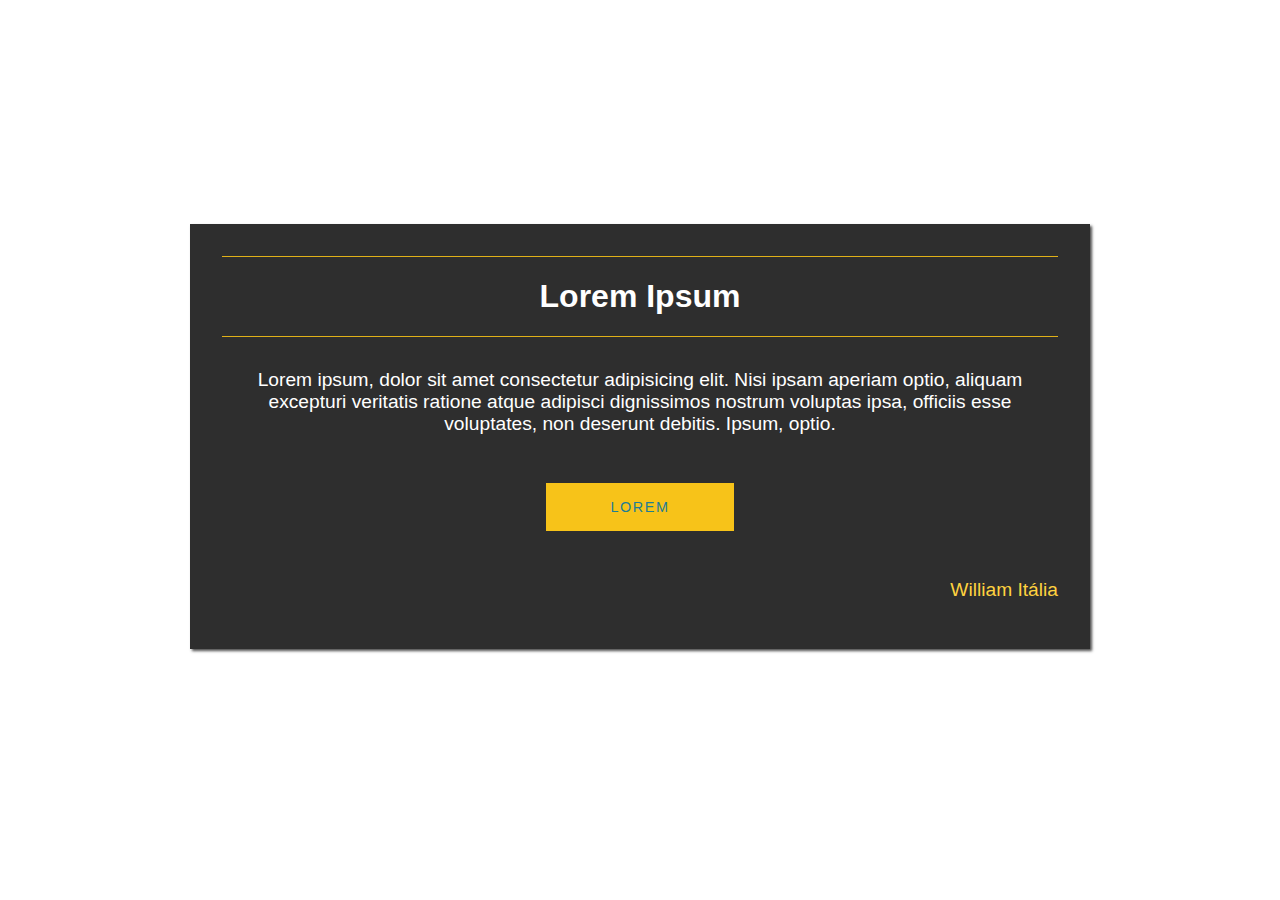
<file: Exercicio-tema-com-css/index.html>
<!DOCTYPE html>
<html lang="en">
<head>
  <meta charset="UTF-8">
  <meta http-equiv="X-UA-Compatible" content="IE=edge">
  <meta name="viewport" content="width=device-width, initial-scale=1.0">
  <title>Tema com Css</title>
  <link rel="stylesheet" href="./style.css">
</head>
<body>
  <div class="container">
    <div class="info-content">
      <div class="text-primary">
        <h1>Lorem Ipsum</h1>
      </div>
      <div class="paragraph">
        <p>
          Lorem ipsum, dolor sit amet consectetur adipisicing elit. Nisi ipsam aperiam optio, aliquam excepturi veritatis ratione atque adipisci dignissimos nostrum voluptas ipsa, officiis esse voluptates, non deserunt debitis. Ipsum, optio.
        </p>
      </div>
      <div class="container-btn">
        <a class="btn">LOREM</a>
      </div>
      <div class="ass">
        <p><a href="https://github.com/William-italia" target="_blank">William Itália</a></p>
      </div>
    </div>
  </div>
</body>
</html>
</file>
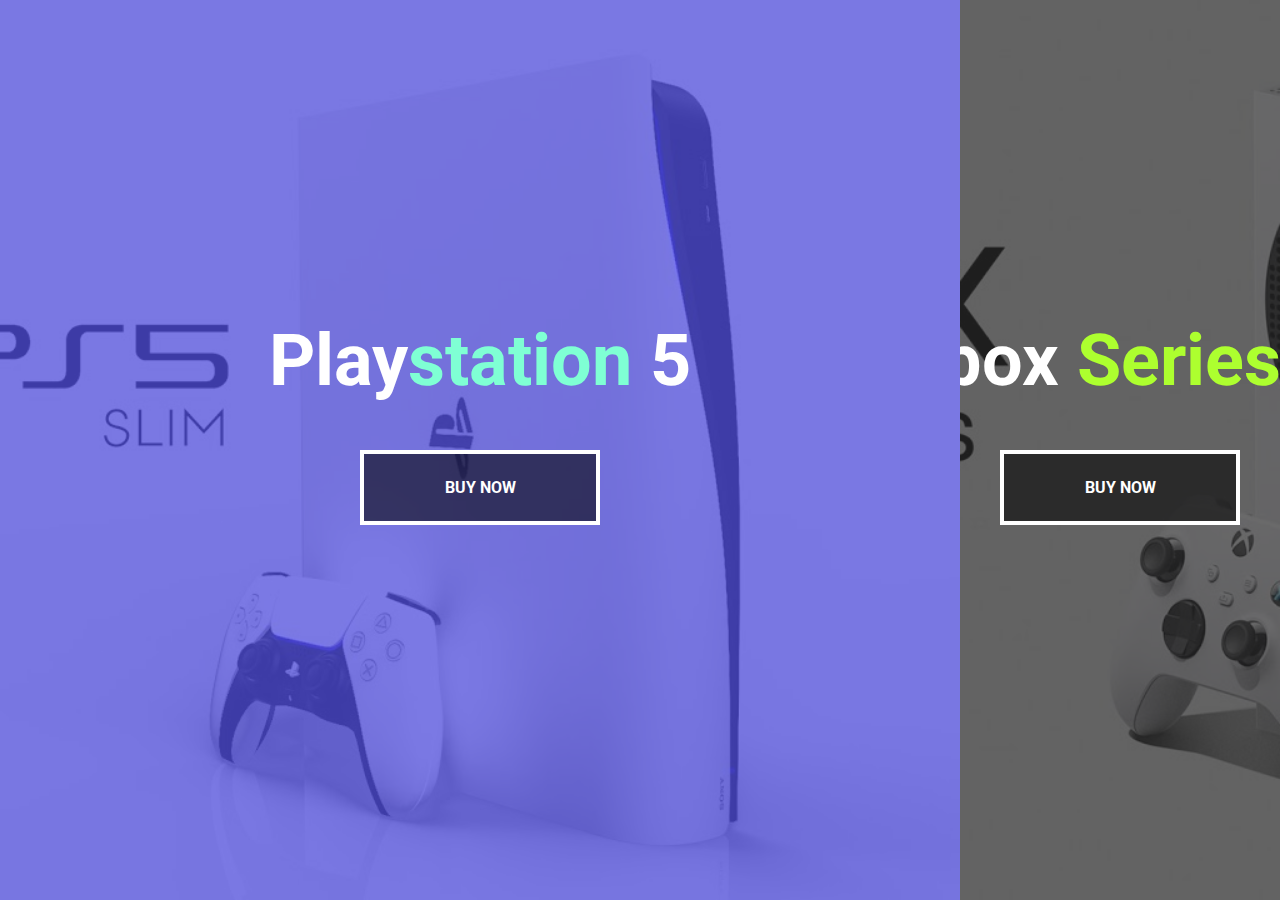
<file: page-console/index.html>
<!DOCTYPE html>
<html lang="en">
  <head>
    <meta charset="UTF-8" />
    <meta http-equiv="X-UA-Compatible" content="IE=edge" />
    <meta name="viewport" content="width=device-width, initial-scale=1.0" />
    <title>Split Landing Page | Console Store</title>
    <link rel="stylesheet" href="./assets/css/style.css" />
  </head>
  <body>
    <div class="container">
      <div class="split left">
        <h1>Play<span class="p">station</span> 5</h1>
        <a
          href="https://www.playstation.com/pt-br/ps5/?smcid=pdc%3Apt-br%3Agames-playstation-hits%3Aprimary%20nav%3Amsg-hardware%3Aps5?emcid=pa-ha-430500&gclid=Cj0KCQjw1ZeUBhDyARIsAOzAqQINH6bb626WbYF-7cG-q_tlt5ZtJwdunB15gmEHDjJyGHtIzioG_koaAhIpEALw_wcB"
          target="_blank"
          class="btn btn-ps5"
          >Buy Now</a
        >
      </div>
      <div class="split right">
        <h1>Xbox <span class="x">Series</span> X</h1>
        <a
          href="https://www.microsoft.com/en-us/store/collections/xboxseriesxconsoles"
          target="_blank"
          class="btn btn-xbox"
          >Buy Now</a
        >
      </div>
    </div>
    <script src="./assets/js/index.js"></script>
  </body>
</html>
</file>
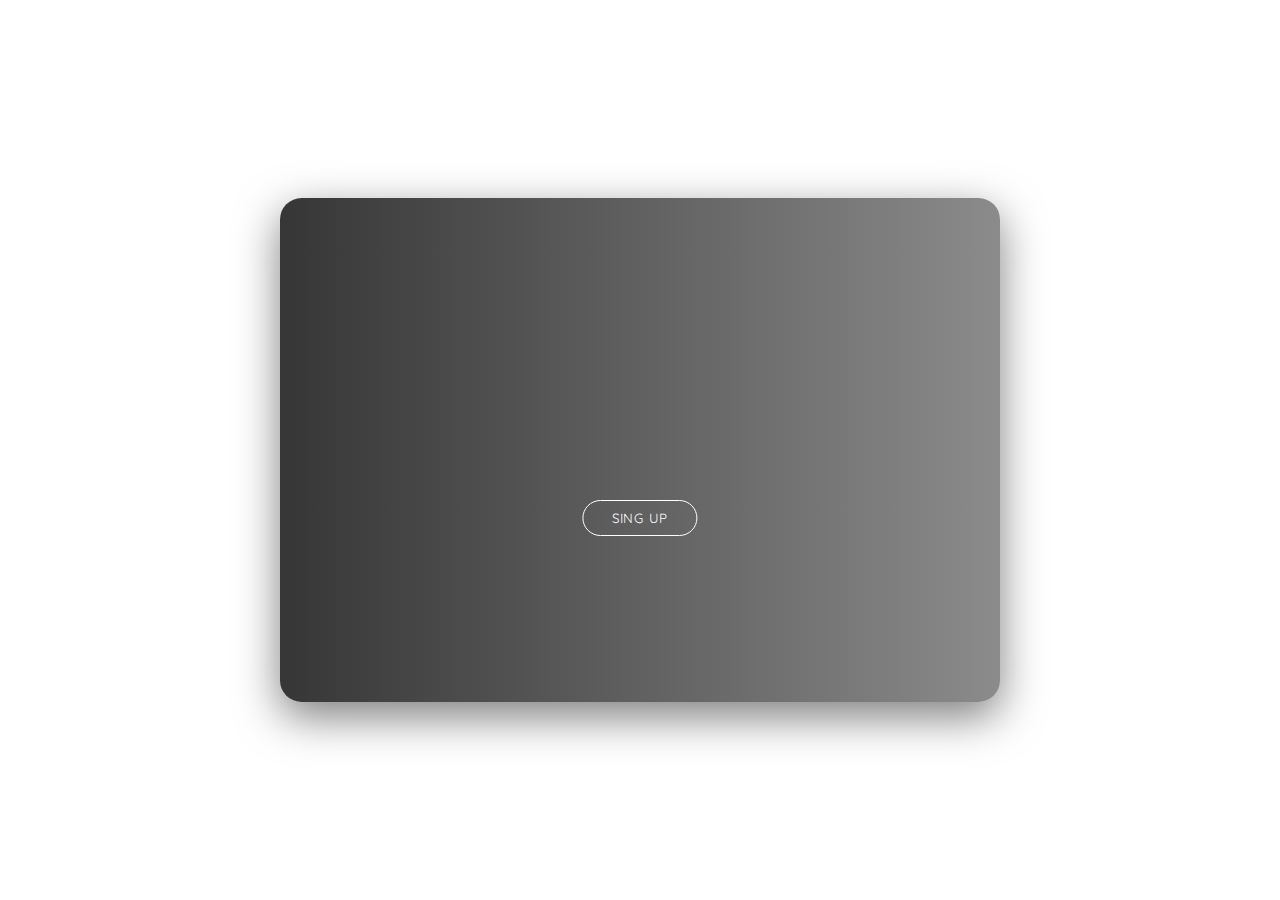
<file: Sing-up-form/index.html>
<!DOCTYPE html>
<html lang="en">
<head>
  <meta charset="UTF-8">
  <meta http-equiv="X-UA-Compatible" content="IE=edge">
  <meta name="viewport" content="width=device-width, initial-scale=1.0">
  <title>Sing Up Form</title>
  <link rel="stylesheet" href="./assets/css/style.css">
  <link
    rel="stylesheet"
    href="https://cdnjs.cloudflare.com/ajax/libs/font-awesome/6.0.0/css/all.min.css"
  />
  <link rel="preconnect" href="https://fonts.googleapis.com" />
  <link rel="preconnect" href="https://fonts.gstatic.com" crossorigin />
  <link
    href="https://fonts.googleapis.com/css2?family=Quicksand:wght@300;400;500;600;700&display=swap"
    rel="stylesheet"
  />
</head>
<body>

  <div class="container">
    <div class="form-wrapper">
      <div class="banner">
        <h1>Hello, Friend!</h1>
        <p>Enter your personal details and start journey with us</p>
      </div>
      <div class="green-bg">
        <button type="button">Sing Up</button>
      </div>
      <form class="singup-form">
        <h2>Create Account</h2>
        <div class="social-media">
          <i class="fab fa-facebook-f"></i>
          <i class="fab fa-instagram"></i>
          <i class="fab fa-twitter"></i>
        </div>
        <p>or use your email for registration</p>
        <div class="input-group">
          <i class="fas fa-user"></i>
          <input type="text" placeholder="Enter your name">
        </div>
        <div class="input-group">
          <i class="fas fa-envelope"></i>
          <input type="email" placeholder="Enter your email">
        </div>
        <div class="input-group">
          <i class="fas fa-lock"></i>
          <input type="password" placeholder="Enter your password">
        </div>
        <button type="button">Sing Up</button>
      </form>
    </div>
  </div>

<script src="./assets/js/index.js"></script>
</body>
</html>
</file>
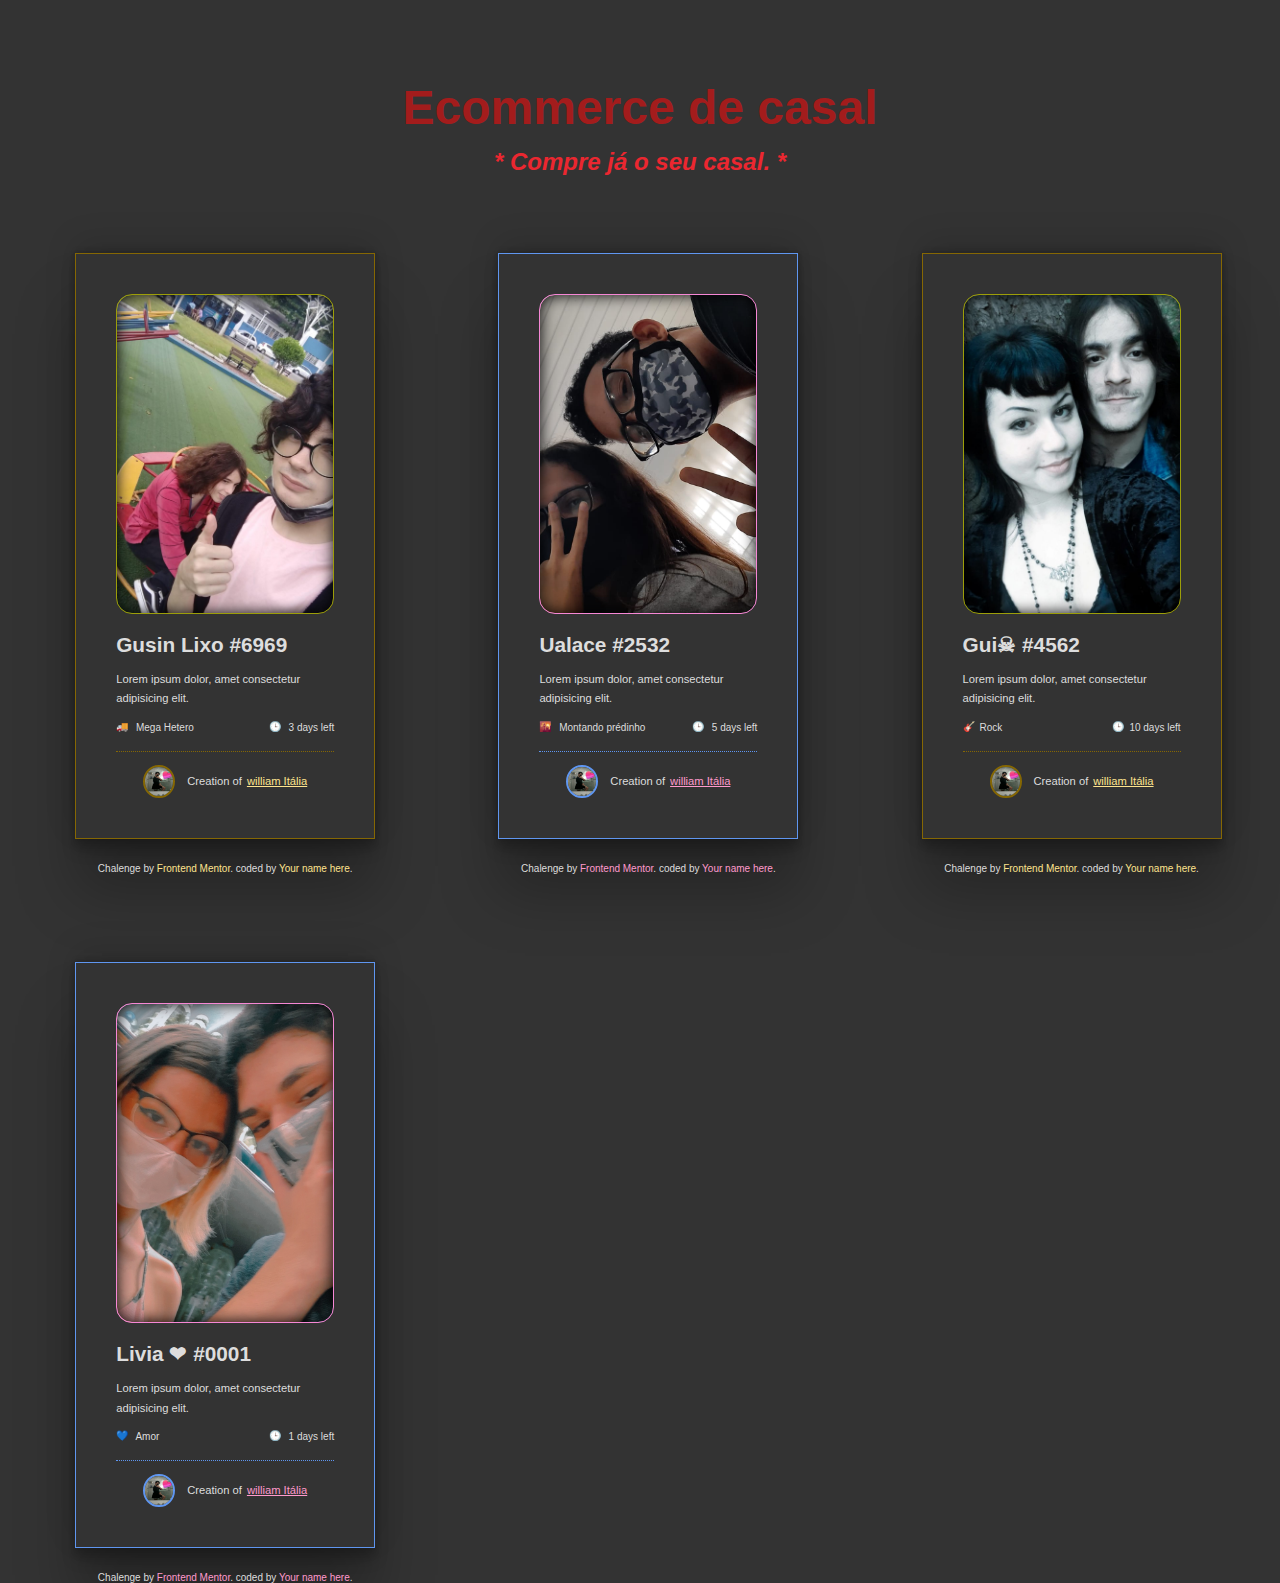
<file: Card/card.html>
<!DOCTYPE html>
<html lang="en">
<head>
  <meta charset="UTF-8">
  <meta http-equiv="X-UA-Compatible" content="IE=edge">
  <meta name="viewport" content="width=device-width, initial-scale=1.0">
  <link rel="stylesheet" href="./Assets/css/card.css">
  <title>Meu Card</title>
</head>
<body>
  <div class="text-primary"><h2>Ecommerce de casal</h2>
    <p>* Compre já o seu casal. *</p> 
  </div>
  <main class="main">
    <div class="card">
      <div class="card-img"></div>
      <div class="card-content">
        <h1>Gusin Lixo #6969</h1>
        <p>
          Lorem ipsum dolor, amet consectetur adipisicing elit. 
        <ul class="card-info">
          <li><span>🚚</span> </span>Mega Hetero</li>
          <li><span>🕒</span>  3 days left</li>
        </ul>
        <p class="img-perfil"><img src="./Assets/img/gema.jpg.crdownload" alt="img de perfil">Creation of  <a class="link-name1" href=""> william Itália</a></p>
      </div>
    </div>
    <div class="footer">
      Chalenge by <a href="#" target="_blank">Frontend Mentor</a>. coded by <a href="#">Your name here</a>.
    </div>
  </main>
  <main class="main">
    <div class="card2">
      <div class="card-img2"></div>
      <div class="card-content2">
        <h1>Ualace #2532</h1>
        <p>
          Lorem ipsum dolor, amet consectetur adipisicing elit. 
        <ul class="card-info2">
          <li><span>🌇</span> </span>Montando prédinho</li>
          <li><span>🕒</span>  5 days left</li>
        </ul>
        <p class="img-perfil2"><img src="./Assets/img/gema.jpg.crdownload" alt="img de perfil">Creation of  <a class="link-name2" href=""> william Itália</a></p>
      </div>
    </div>
    <div class="footer2">
      Chalenge by <a href="#" target="_blank">Frontend Mentor</a>. coded by <a href="#">Your name here</a>.
    </div>
  </main>
  <main class="main">
    <div class="card">
      <div class="card-img3"></div>
      <div class="card-content">
        <h1>Gui<pan>&#9760;</pan> #4562</h1>
        <p>
          Lorem ipsum dolor, amet consectetur adipisicing elit. 
        <ul class="card-info">
          <li><span>🎸</span>Rock</li>
          <li><span>🕒</span>10 days left</li>
        </ul>
        <p class="img-perfil"><img src="./Assets/img/gema.jpg.crdownload" alt="img de perfil">Creation of  <a class="link-name1" href=""> william Itália</a></p>
      </div>
    </div>
    <div class="footer">
      Chalenge by <a href="#" target="_blank">Frontend Mentor</a>. coded by <a href="#">Your name here</a>.
    </div>
  </main>
  <main class="main">
    <div class="card2">
      <div class="card-img4"></div>
      <div class="card-content2">
        <h1>Livia <span>&#x2764;</span> #0001</h1>
        <p>
          Lorem ipsum dolor, amet consectetur adipisicing elit. 
        <ul class="card-info2">
          <li><span>💙</span> </span>Amor</li>
          <li><span>🕒</span>  1 days left</li>
        </ul>
        <p class="img-perfil2"><img src="./Assets/img/gema.jpg.crdownload" alt="img de perfil">Creation of  <a class="link-name2" href=""> william Itália</a></p>
      </div>
    </div>
    <div class="footer2">
      Chalenge by <a href="#" target="_blank">Frontend Mentor</a>. coded by <a href="#">Your name here</a>.
    </div>
  </main>
</body>
</html>
</file>
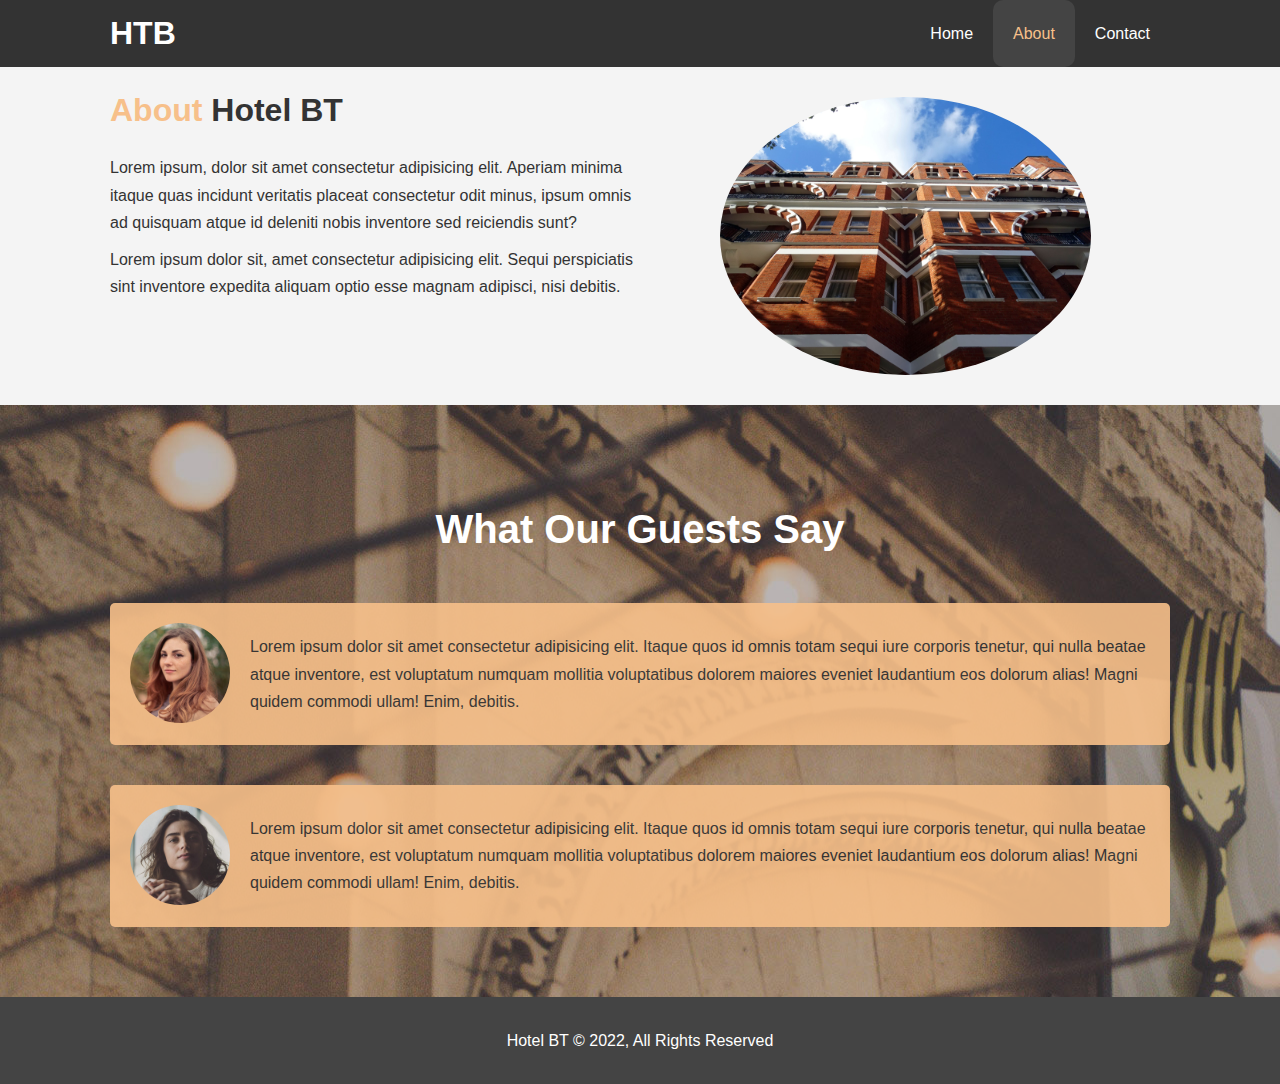
<file: hotel-float/about.html>
<!DOCTYPE html>
<html lang="en">
  <head>
    <meta charset="UTF-8" />
    <meta http-equiv="X-UA-Compatible" content="IE=edge" />
    <meta name="viewport" content="width=device-width, initial-scale=1.0" />
    <title>Hotel BT | About</title>
    <link rel="stylesheet" href="./assets/css/styles.css" />
    <link
      rel="stylesheet"
      media="screen and (max-width: 768px)"
      href="./assets/css/mobile.css"
    />
  </head>
  <body>
    <header>
      <nav class="navbar">
        <div class="container">
          <h1 class="logo"><a href="./home.html">HTB</a></h1>
          <ul>
            <li><a href="./home.html">Home</a></li>
            <li><a class="current" href="./about.html">About</a></li>
            <li><a href="./Contact.html">Contact</a></li>
          </ul>
        </div>
      </nav>
    </header>

    <section class="about-info bg-light py-3">
      <div class="container">
        <div class="info-left">
          <h1 class="l-headig">
            <span class="text-primary">About</span> Hotel BT
          </h1>
          <p>
            Lorem ipsum, dolor sit amet consectetur adipisicing elit. Aperiam
            minima itaque quas incidunt veritatis placeat consectetur odit
            minus, ipsum omnis ad quisquam atque id deleniti nobis inventore sed
            reiciendis sunt?
          </p>
          <p>
            Lorem ipsum dolor sit, amet consectetur adipisicing elit. Sequi
            perspiciatis sint inventore expedita aliquam optio esse magnam
            adipisci, nisi debitis.
          </p>
        </div>
        <div class="info-right">
          <img src="./assets/img/photo-2.jpg" alt="Hotel" />
        </div>
      </div>
    </section>

    <div class="clr"></div>
    <section class="testimonials py-3">
      <div class="container">
        <h2 class="l-heading">What Our Guests Say</h2>
        <div class="testemonial bg-primary">
          <img src="./assets/img/person-1.jpg" alt="Samantha" />
          <p>
            Lorem ipsum dolor sit amet consectetur adipisicing elit. Itaque quos
            id omnis totam sequi iure corporis tenetur, qui nulla beatae atque
            inventore, est voluptatum numquam mollitia voluptatibus dolorem
            maiores eveniet laudantium eos dolorum alias! Magni quidem commodi
            ullam! Enim, debitis.
          </p>
        </div>
        <div class="testemonial bg-primary">
          <img src="./assets/img/person-2.jpg" alt="Joana" />
          <p>
            Lorem ipsum dolor sit amet consectetur adipisicing elit. Itaque quos
            id omnis totam sequi iure corporis tenetur, qui nulla beatae atque
            inventore, est voluptatum numquam mollitia voluptatibus dolorem
            maiores eveniet laudantium eos dolorum alias! Magni quidem commodi
            ullam! Enim, debitis.
          </p>
        </div>
      </div>
    </section>

    <footer class="main-footer">
      <p>Hotel BT &copy; 2022, All Rights Reserved</p>
    </footer>
  </body>
</html>
</file>
<file: page-console/assets/css/style.css>
@import url('https://fonts.googleapis.com/css2?family=Roboto:wght@500;700&display=swap');

:root {
  --left-bg-color: rgba(87, 84, 236, 0.7);
  --right-bg-color: rgba(43, 43, 43, 0.7);
  --left-btn-hover-color: rgba(127, 255, 212);
  --right-btn-hover-color: rgb(173, 255, 47);
  --hover-width: 75%;
  --other-width: 25%;
  --speed: 1000ms;
}

* {
  box-sizing: border-box;
}

h1 {
  position: absolute;
  font-size: 4.5rem;
  color: #fff;
  left: 50%;
  top: 30%;
  transform: translateX(-50%);
  white-space: nowrap;
}

a {
  text-decoration: none;
  color: #fff;
}

body {
  font-family: 'Roboto', sans-serif;
  height: 100vh;
  overflow: hidden;
  margin: 0;
}

.x {
  color: greenyellow;
}

.p {
  color: aquamarine;
}

.container {
  position: relative;
  width: 100%;
  height: 100%;
  background: #333;
}

.split {
  position: absolute;
  width: 50%;
  height: 100%;
  overflow: hidden;
  display: flex;
  flex-direction: column;
  align-items: center;
  justify-content: center;
}

.split.left {
  left: 0;
  background: url(../img/ps5-slim-concept.jpg) no-repeat center center/cover;
}

.split.left::before {
  content: '';
  position: absolute;
  top: 0;
  left: 0;
  height: 100%;
  width: 100%;
  background: var(--left-bg-color);
}

.split.right {
  right: 0;
  background: url(../img/xbox.png) no-repeat center center/cover;
}

.split.right::before {
  content: '';
  position: absolute;
  top: 0;
  right: 0;
  height: 100%;
  width: 100%;
  background: var(--right-bg-color);
}

.split.right,
.split.left,
.split.right::before,
.split.left::before {
  transition: all var(--speed) ease-in-out;
}

.btn {
  display: flex;
  align-items: center;
  justify-content: center;
  background: rgba(0, 0, 0, 0.562);
  border: 0.3rem solid #fff;
  padding: 1.5rem;
  width: 15rem;
  font-weight: bold;
  font-size: 1rem;
  text-transform: uppercase;
  position: absolute;
  left: 50%;
  top: 50%;
  transform: translateX(-50%);
  transition: background 0.5s ease-in;
}

.btn-ps5:hover {
  background: var(--left-btn-hover-color);
  border-color: var(--left-btn-hover-color);
  color: #333;
}

.btn-xbox:hover {
  background: var(--right-btn-hover-color);
  border-color: var(--right-btn-hover-color);
  color: #333;
}

.hover-left .left {
  width: var(--hover-width);
}

.hover-left .right {
  width: var(--other-width);
}

.hover-right .right {
  width: var(--hover-width);
}

.hover-right .left {
  width: var(--other-width);
}

@media (max-width: 800px) {
  h1 {
    font-size: 3rem;
    top: 35%;
  }

  .btn {
    padding: 1.2rem;
    width: 12rem;
  }
}
</file>
<file: Sing-up-form/assets/css/style.css>
* {
  margin: 0;
  padding: 0;
  box-sizing: border-box;
  outline: none;
  font-family: Quicksand, sans-serif;
}

html {
  font-size: 62.5%;
}

.container {
  width: 100%;
  height: 100vh;
  display: flex;
  justify-content: center;
  align-items: center;
}

.form-wrapper {
  width: 100rem;
  height: 70rem;
  background: #eee;
  border-radius: 3rem;
  box-shadow: 0 2rem 6rem rgba(0, 0, 0, 0.5);
  position: relative;
  overflow: hidden;
}

.banner {
  position: absolute;
  top: 25%;
  left: -30rem;
  text-align: center;
  color: #fff;
  width: 30rem;
  z-index: 100;
}

.container.container.change .banner {
  left: 5rem;
  transition: left .8s;
}

.banner h1 {
  font-size: 4rem;
  margin-bottom: 3rem;
}

.banner p {
  font-size: 2rem;
}

.green-bg {
  width: 100%;
  height: 100%;
  background: linear-gradient(to right, #363636, #8b8b8b);
  position: absolute;
  border-top-left-radius: 1rem;
  border-bottom-left-radius: 1rem;
  top: 0;
  left: 0;
  z-index: 50;
  transition: width 1.5s cubic-bezier(.19, 1, .22, 1);
}

.container.change .green-bg {
  width: 40%;
}

.green-bg button {
  position: absolute;
  top: 60%;
  left: 50%;
  transform: translateX(-50%);
  width: 16rem;
  height: 5rem;
  background: transparent;
  border: .1rem solid #fff;
  border-radius: 3rem;
  text-transform: uppercase;
  letter-spacing: 0.1rem;
  color: #fff;
  cursor: pointer;
}

.singup-form {
  width: 60rem;
  height: 100%;
  position: absolute;
  top: 0;
  left: 0;
  display: flex;
  flex-direction: column;
  justify-content: space-around;
  align-items: center;
  padding: 10rem 0;
  transition: left 1.5s cubic-bezier(.19, 1, .22, 1);
}

.container.change .singup-form {
  left: 40rem;
}

.singup-form h2 {
  font-size: 4rem;
  color: #363636;
}

.social-media {
  display: flex;
}

.social-media i {
  width: 4rem;
  height: 4rem;
  border: .1rem solid #777;
  border-radius: 50%;
  display: flex;
  justify-content: center;
  align-items: center;
  margin-right: 2rem;
  font-size: 2rem;
  color: #555;
  transition: all .2s ease;
}

.social-media i:hover {
  color: #000000;
  border-color:#000000;
}

.singup-form p {
  font-size: 1.8rem;
  color: #555;
  margin-bottom: 2rem;
}

.input-group {
  position: relative;
}

.input-group input {
  width: 28rem;
  height: 5rem;
  padding: 1rem 3rem;
  background: #ddd;
  border: none;
  border-radius: .5rem;
}

.input-group i {
  position: absolute;
  top: 50%;
  left: 1rem;
  transform: translateY(-50%);
  font-size: 1.2rem;
  color: #555;
}

.singup-form button {
  width: 16rem;
  height: 5rem;
  background: #000000;
  border-radius: 3rem;
  border: none;
  text-transform: uppercase;
  letter-spacing: .1rem;
  color: #fff;
  margin-top: 3rem;
  cursor: pointer;
  transition: background .2s ease;
}

.singup-form button:hover {
  background: #363636;
}

@media (max-width: 1366px) {

html {
  font-size: 45%;
}
  
}
</file>
<file: Card/Assets/css/card.css>
:root {
  --color-pink: rgb(95, 150, 240) ;
  --color-cyan: #856703;

  --color-border1: rgb(156, 158, 9);
  --color-border2: rgb(246, 135, 213);

  --link-color2: rgb(255, 154, 205);
  --link-color1: rgb(254, 228, 142);

  --title-color1: rgb(163, 28, 28);
  --title-color2: rgb(235, 39, 48);
}

* {
  margin: 0;
  padding: 0;
  box-sizing: border-box;
}

body {
  font-family: 'Segoe UI', Tahoma, Geneva, Verdana, sans-serif;
  font-size: 62.5%;
  background: #333;
  color: #ddd;
}

p {
  margin: 13px 0;
}

.link-name1 {
color: var(--link-color1);
}
.link-name2 {
  color: var(--link-color2);
}

.footer a {
  text-decoration: none;
  color: var(--link-color1);
}

.footer2 a {
  text-decoration: none;
  color: var(--link-color2);
}

.main {
  float: left;
  margin: 0rem 3rem 0rem 4.7rem;
  /* padding-bottom: 170px; */
}

.text-primary {
  font-size: 2rem;
  text-align: center;
  margin-top: 5rem;
  font-family: -apple-system, BlinkMacSystemFont, 'Segoe UI', Roboto, Oxygen, Ubuntu, Cantarell, 'Open Sans', 'Helvetica Neue', sans-serif;
  font-weight: 700;
  color: var(--title-color1);
}

.text-primary p {
  font-size: 1.5rem;
  text-align: center;
  font-family: -apple-system, BlinkMacSystemFont, 'Segoe UI', Roboto, Oxygen, Ubuntu, Cantarell, 'Open Sans', 'Helvetica Neue', sans-serif;
  font-weight: 700;
  color: var(--title-color2);
  font-style: italic;
}

.card {
  background: #333;
  width: 100%;
  max-width: 300px;
  margin: auto;
  padding: 2.5rem;
  border: 1px solid var(--color-cyan);
  box-shadow: rgba(0, 0, 0, 0.25) 0px 54px 55px, rgba(0, 0, 0, 0.12) 0px -12px 30px, rgba(0, 0, 0, 0.12) 0px 4px 6px, rgba(0, 0, 0, 0.17) 0px 12px 13px, rgba(0, 0, 0, 0.09) 0px -3px 5px;
  margin-top: 4rem ;
}

.card2 {
  background: #333;
  width: 100%;
  max-width: 300px;
  margin: auto;
  padding: 2.5rem;
  border: 1px solid var(--color-pink);
  box-shadow: rgba(0, 0, 0, 0.25) 0px 54px 55px, rgba(0, 0, 0, 0.12) 0px -12px 30px, rgba(0, 0, 0, 0.12) 0px 4px 6px, rgba(0, 0, 0, 0.17) 0px 12px 13px, rgba(0, 0, 0, 0.09) 0px -3px 5px;
  margin-top: 4rem;
}

.card .card-img {
  background: url(../img/gus-js.png) no-repeat center center/cover;
  height: 320px;
  width: 100%;
  border-radius: 1rem;
  border: 1px double var(--color-border1);
  /* box-shadow: rgba(50, 50, 93, 0.25) 0px 30px 60px -12px inset, rgba(0, 0, 0, 0.3) 0px 18px 36px -18px inset; */
  box-shadow: inset 0 0 15px black;
}

.card2 .card-img2 {
  background: url(../img/ualace-img.jpeg) no-repeat center center/cover;
  height: 320px;
  width: 100%;
  border-radius: 1rem;
  border: 1px double var(--color-border2);
  /* box-shadow: rgba(50, 50, 93, 0.25) 0px 30px 60px -12px inset, rgba(0, 0, 0, 0.3) 0px 18px 36px -18px inset; */
  box-shadow: inset 0 0 15px black;
}

.card .card-img3 {
  background: url(../img/gui-img.jpeg) no-repeat center center/cover;
  height: 320px;
  width: 100%;
  border-radius: 1rem;
  border: 1px double var(--color-border1);
  /* box-shadow: rgba(50, 50, 93, 0.25) 0px 30px 60px -12px inset, rgba(0, 0, 0, 0.3) 0px 18px 36px -18px inset; */
  box-shadow: inset 0 0 15px black;
}

.card2 .card-img4 {
  background: url(../img/li-eu-img.jpg) no-repeat center center/cover;
  height: 320px;
  width: 100%;
  border-radius: 1rem;
  border: 1px double var(--color-border2);
  /* box-shadow: rgba(50, 50, 93, 0.25) 0px 30px 60px -12px inset, rgba(0, 0, 0, 0.3) 0px 18px 36px -18px inset; */
  box-shadow: inset 0 0 15px black;
}

.card .card-img:hover {
  transform: translate(-1%, 1%) scale(1.1);
}

.card2 .card-img2:hover {
  transform: translate(-1%, 1%) scale(1.1);
}

.card .card-img3:hover {
  transform: translate(-1%, 1%) scale(1.1);
}

.card2 .card-img4:hover {
  transform: translate(-1%, 1%) scale(1.1);
}


.card .card-content h1 {
  font-size: 1.3rem;
  padding-top: 1.2rem;
}
.card2 .card-content2 h1 {
  font-size: 1.3rem;
  padding-top: 1.2rem;
}

.card .card-content p {
  font-size: 0.7rem;
line-height: 1.2rem;
font-weight: 500;
}

.card2 .card-content2 p {
  font-size: 0.7rem;
line-height: 1.2rem;
font-weight: 500;
}

.card-info {
  list-style: none;
  display: flex;
  padding: 0;
  margin: 0;
  justify-content: space-between;
  align-items: center;
  padding-bottom: 18px;
  border-bottom: 1px dotted var(--color-cyan);
}

.card-info2 {
  list-style: none;
  display: flex;
  padding: 0;
  margin: 0;
  justify-content: space-between;
  align-items: center;
  padding-bottom: 18px;
  border-bottom: 1px dotted var(--color-pink);
}

.img-perfil {
  margin-bottom: 0;
  display: flex;
  justify-content: center;
  align-items: center;
}

.img-perfil2 {
  margin-bottom: 0;
  display: flex;
  justify-content: center;
  align-items: center;
}

.img-perfil img {
  width: 100%;
  max-width: 2rem;
  margin-right: 12px;
  border: 2px solid var(--color-cyan);
  border-radius: 100%;
  height: 2.1rem;
}
.img-perfil2 img {
  width: 100%;
  max-width: 2rem;
  margin-right: 12px;
  border: 2px solid var(--color-pink);
  border-radius: 100%;
  height: 2.1rem;
}

.img-perfil a {
  margin-left: 5px;
}
.img-perfil2 a {
  margin-left: 5px;
}

.card-info span, 
.card-info img {
  position: relative;
  bottom: 1px;
  margin-right: 5px;
}
.card-info2 span, 
.card-info2 img {
  position: relative;
  bottom: 1px;
  margin-right: 5px;
}


.footer {
  text-align: center;
  padding: 1.5rem 0;
}
.footer2 {
  text-align: center;
  padding-top: 1.5rem;
}
</file>
<file: hotel-float/assets/css/mobile.css>
.navbar .logo {
  float: none;
  text-align: center;
}

.navbar ul, .navbar ul li {
  float: none;
}

.navbar ul li a {
  padding: 5px;
  border-bottom: #444 dotted 1px;
} 

/* showcase */
.showcase {
  height: 100%;
}

.showcase .showcase-content {
  padding-top: 70px;
  padding-bottom: 30px;
  }

/* home info */
.home-info .info-img{
  display: none;
}

.home-info .info-content {
  float: none;
  width: 100%;
}

/* boxes */

.box {
  float: none;
  width: 100%;
}

/* about */
.about-info .info-right, .about-info .info-left {
  float: none;
  width: 100%;
}

.about-info .info-right {
  margin-top: 30px;
}

.l-heading {
  text-align: center;
}

/* contact */
.contact-info .box {
 border-bottom: #444 dotted 1px;
}
</file>
<file: Exercicio-tema-com-css/style.css>
/* reset css */
* {
margin: 0;
padding: 0;
box-sizing: border-box;
}

body {
  background: url('https://images.unsplash.com/photo-1647709067760-9177f8bb13f5?ixlib=rb-1.2.1&ixid=MnwxMjA3fDB8MHxwaG90by1wYWdlfHx8fGVufDB8fHx8&auto=format&fit=crop&w=1171&q=80') no-repeat center center/cover;
  font-size: 62.5%;
  font-family: 'Segoe UI', Tahoma, Geneva, Verdana, sans-serif;
}

h1 {
  font-size: 2rem;
  margin: 1.3rem;

}

p {
  font-size: 1.2rem;
  margin: 1.3rem 0rem;
}

a {
  text-decoration: none;
}

.container {
  background: rgb(24, 24, 24);
  color: #fff;
  max-width: 900px;
  margin: auto;
  margin-top: 14rem;
  padding: 2rem;
  opacity: 0.9;
  box-shadow: rgba(0, 0, 0, 0.767) 1.95px 1.95px 2.6px;
}

.info-content .text-primary {
  display: flex;
  justify-content: center;
  text-align: center;
  border-top: 1px solid rgb(221, 169, 0);
  border-bottom: 1px solid rgb(221, 169, 0);
}

.info-content .paragraph p {
  text-align: center;
  margin: 2rem 0;
}

.info-content .ass p{
  content: ' - ';
  color: rgb(221, 169, 0);
  margin: 2rem 0rem 1rem 0rem;
  text-align: end;
}

.info-content .ass p a{
  color: rgb(255, 205, 43);
}

.info-content .ass p a:hover{
  color: rgb(184, 141, 0);
  
}

.container-btn {
  display: flex;
  text-align: center;
  justify-content: center;
}

.btn {
  text-align: center;
  color: rgb(6, 111, 138);
  margin: 1rem 0;
  background: rgb(247, 189, 1);
  padding: 1rem 4rem;
  font-size: 0.9rem;
  cursor: pointer;
  letter-spacing: 0.1rem;
  font-weight: 500;
}

.btn:hover {
background: rgb(153, 118, 2);
}
</file>
<file: hotel-float/assets/css/styles.css>
:root {
  --primary-color: #f7c08a;
}

/* Css reset */
* {
  padding: 0;
  margin: 0;
  box-sizing: border-box;
}

html,
body {
  font-family: 'Segoe UI', Tahoma, Geneva, Verdana, sans-serif;
  line-height: 1.7em;
}

a {
  text-decoration: none;
  color: #fff;
}

h1,
h2,
h3 {
  padding-bottom: 20px;
}

p {
  margin: 10px 0;
}

/* Utility classes*/
.text-primary {
  color: var(--primary-color);
}

.container {
  max-width: 1100px;
  margin: auto;
  padding: 0 20px;
  overflow: auto;
}

.btn {
  color: #fff;
  display: inline-block;
  background: #333;
  padding: 13px 20px;
  font-size: 18px;
  cursor: pointer;
  border: none;
  border-radius: 5px; /* test */
  transition: background 0.8s;
}

.btn-light {
  transition: background 0.8s;
  background-color: #ddd;
  color: #333;
}

.btn:hover {
  color: #333;
  background: #f7c08a;
}

.lead {
  font-size: 20px;
}

.bg-dark {
  background: #333;
  color: #fff;
}

.bg-light {
  background: #f4f4f4;
  color: #333;
}

.bg-primary {
  background: #f7c08a;
  color: #333;
}

.clr {
  clear: both;
}

.l-heading {
  font-size: 40px;
  line-height: 1.2;
}

/* padding */
.py-1 {
  padding: 10px 0;
}
.py-2 {
  padding: 20px 0;
}
.py-3 {
  padding: 30px 0;
}

/* Navegation */

.navbar {
  background: #333;
  overflow: auto;
}

.navbar .logo {
  float: left;
  padding-top: 20px;
}

.navbar ul {
  list-style: none;
  float: right;
}

.navbar ul li {
  float: left;
}

.navbar ul li a {
  display: block;
  padding: 20px;
  text-align: center;
  transition: all 0.3s ease-in-out;
}

.navbar ul li a:hover,
.navbar ul li a.current {
  border-radius: 10px;
  background: #444;
  color: #f7c08a;
}

/* Intro */

.showcase {
  background: url(../img/showcase.jpg) no-repeat center center/cover;
  height: 70vh;
}

.showcase .showcase-content {
  text-align: center;
  color: #fff;
  padding-top: 170px;
}

.showcase .showcase-content h2 {
  font-size: 60px;
  line-height: 1.2em;
}

.showcase .showcase-content p {
  line-height: 1.7em;
  padding-bottom: 20px;
}

/* home info */
.home-info {
  height: 40vh;
}

.home-info .info-img {
  float: left;
  width: 50%;
  background: url(../img/photo-1.jpg) no-repeat center center/cover;
  min-height: 100%;
}

.home-info .info-content {
  float: right;
  width: 50%;
  height: 100%;
  text-align: center;
  padding: 50px 30px;
  overflow: hidden;
}

.home-info .info-content p {
  padding-bottom: 30px;
}

/* Features */
.features {
  display: flex;
}

.box {
  display: flex;
  flex-direction: column;
  width: 33.3%;
  height: 35vh;
  justify-content: center;
  align-items: center;
  text-align: center;
  padding: 50px;
}

.features .box i {
  margin-bottom: 10px;
}

/* About info */
.about-info .info-right {
  float: right;
  width: 50%;
  min-height: 100%;
}

.about-info .info-right img {
  display: block;
  margin: auto;
  width: 70%;
  border-radius: 50%;
}

.about-info .info-left {
  float: left;
  width: 50%;
  min-height: 100%;
}

/* Testimonials */
.testimonials {
  height: 100%;
  background: url(../img/test-bg.jpg);
  padding-top: 100px;
}

.testimonials h2 {
  text-align: center;
  color: #fff;
  padding-bottom: 50px;
}

.testimonials .testemonial {
  padding: 20px;
  margin-bottom: 40px;
  border-radius: 5px;
  opacity: 0.9;
}

.testimonials .testemonial img {
  float: left;
  width: 100px;
  margin-right: 20px;
  border-radius: 50%;
}

/* contact form */
.contact-form .form-group {
  margin-bottom: 20px;
}

.contact-form label {
  display: block;
  margin-bottom: 5px;
}

.contact-form input,
.contact-form textarea {
  width: 100%;
  padding: 10px;
  border: 1px solid #ddd;
}

.contact-form textarea {
  height: 200px;
}

.contact-form input:focus,
.contact-form textarea:focus {
  outline: none;
  border-color: #f7c08a;
}
/* main footer */
.main-footer {
  text-align: center;
  background: #444;
  color: #fff;
  padding: 20px;
}
</file>
